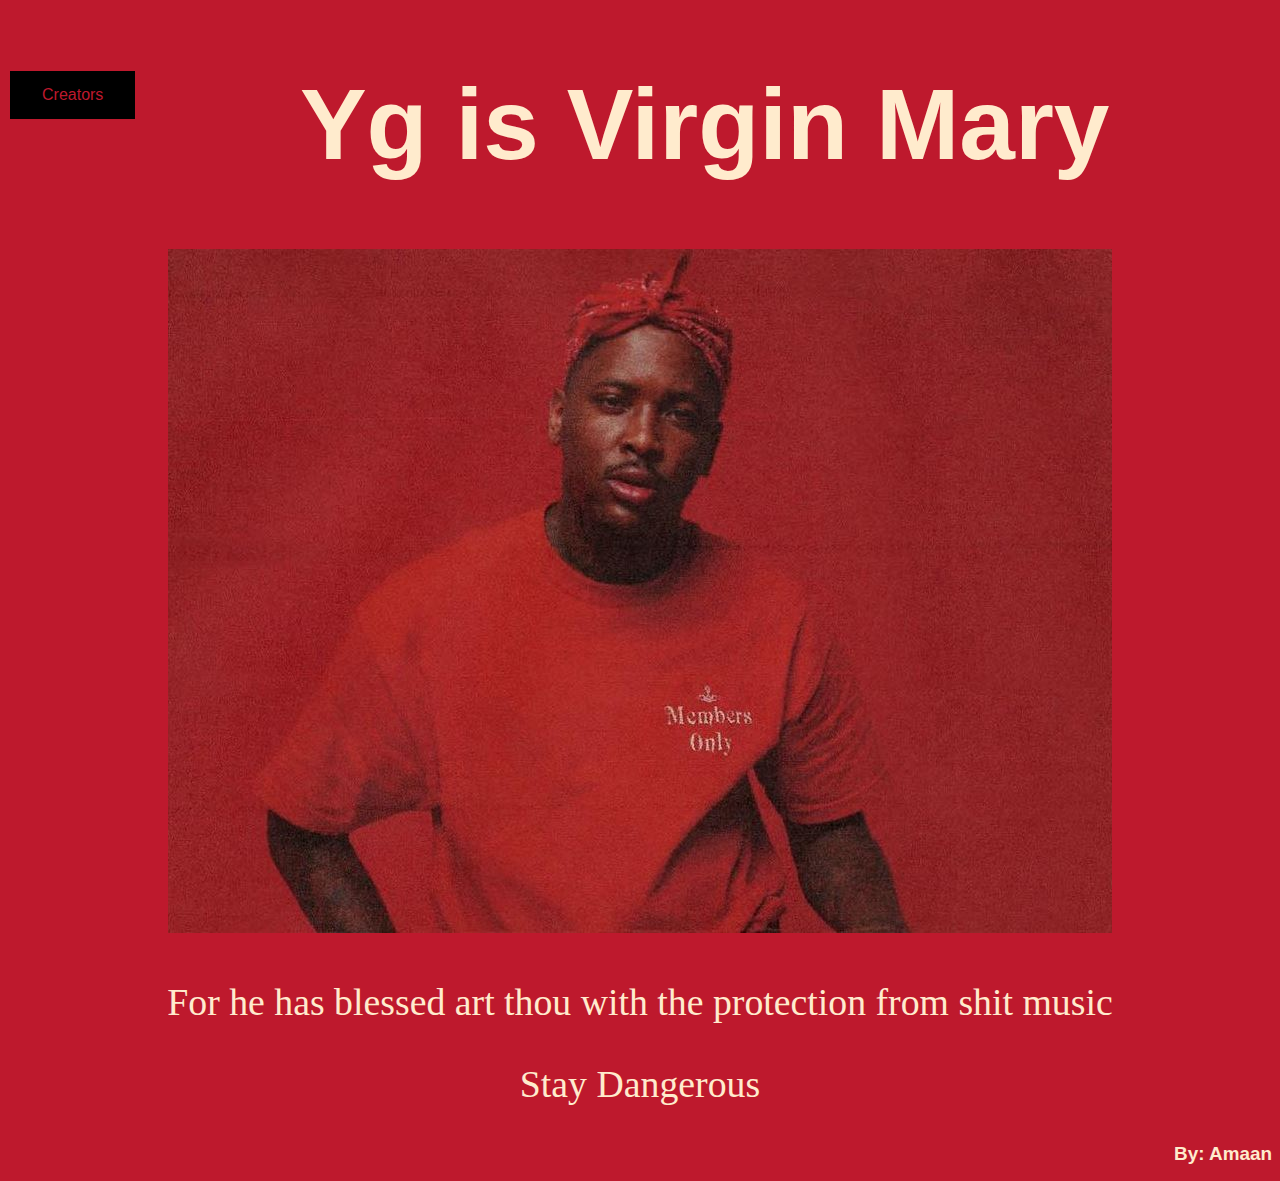
<file: index.html>
<!DOCTYPE html>
<html>
  <head>
    <link rel='stylesheet' href='index.css' />
  </head>
  <body>
    <a href="creators.html"><button>Creators</button></a>
    <h1>Yg is Virgin Mary</h1>
    <img src='yg.png'>
    <p> For he has blessed art thou with the protection from shit music</p>
    <p> Stay Dangerous</p>
    <h2> By: Amaan </h2>
  </body>
</html>
</file>
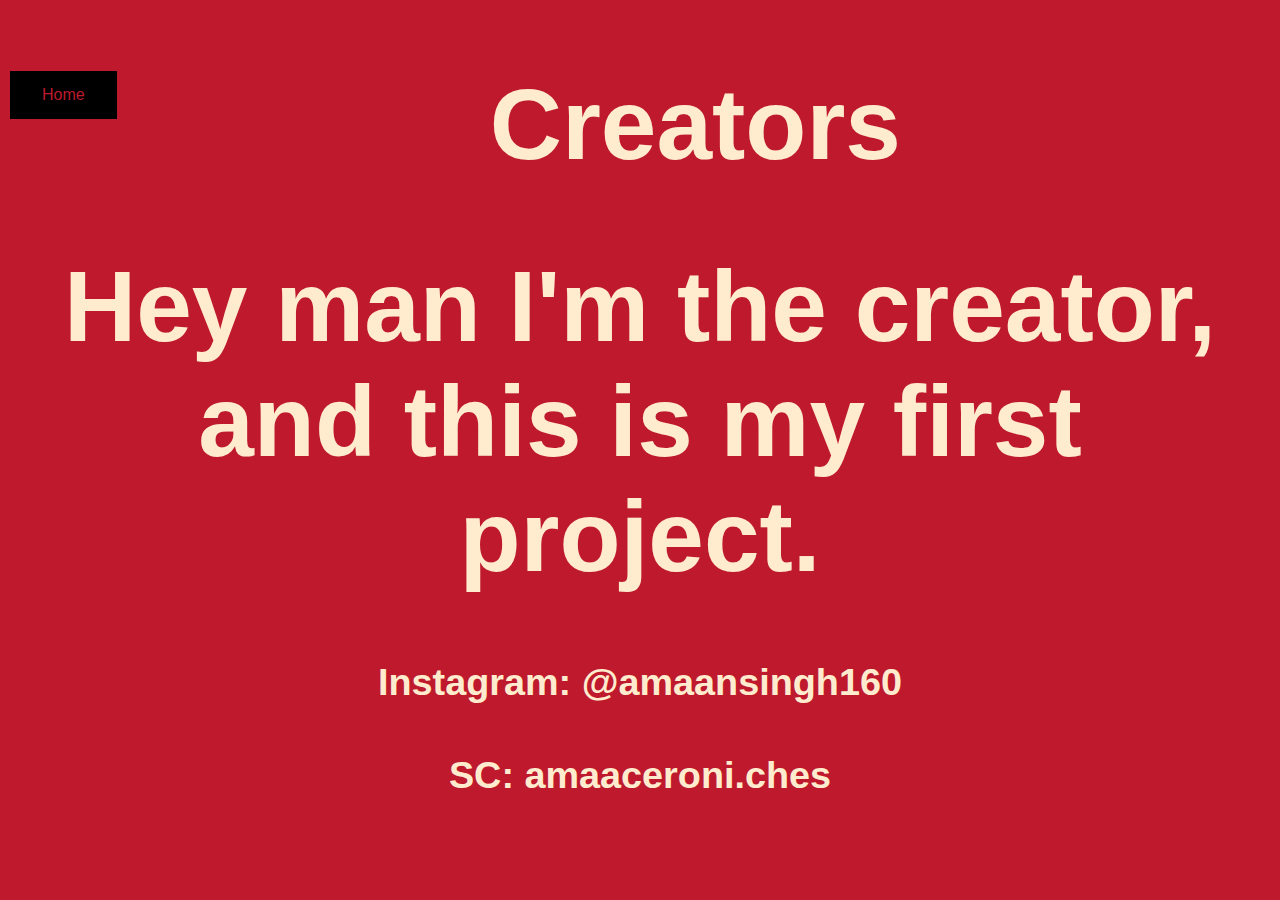
<file: creators.html>
<!DOCTYPE html>
<html>
  <head>
    <link rel='stylesheet' href='index.css'>
  </head>
  <body>
    <div align = left>
    <a href="index.html"><button>Home</button></a></div>
    <h1>Creators</h1>
    <div class = "creators">
      <h1> Hey man I'm the creator, and this is my first project. </h1>
      <h4> Instagram: @amaansingh160</h4>
      <h4> SC: amaaceroni.ches </h4>
    </div>
  </body>
</html
</file>
<file: index.css>
body {
 background-color: #be192d;
 font-size:   1cm;
 color:  blanchedalmond;
 text-align: center;
 font-family: Questrial,sans-serif;
}
h1{
  color: blanchedalmond;
  font-size:   100px ;
  font-family: Questrial,sans-serif;
}
h2{
  font-size: .5cm;
  text-align: right;

}
p{
  font-family: cursive;
}
button{
  background-color: black;
    border: none;
    color: #be192d;
    padding: 15px 32px;
    float: left;
    text-decoration: none;
    display: inline-block;
    font-size: 16px;
    margin: 4px 2px;
    cursor: pointer;
     -webkit-transition-duration: 0.4s; /* Safari */
    transition-duration: 0.4s;
    font-family: Questrial,sans-serif
}
button:hover{
  background-color: blanchedalmond;
    color: #be192d;
}
</file>
